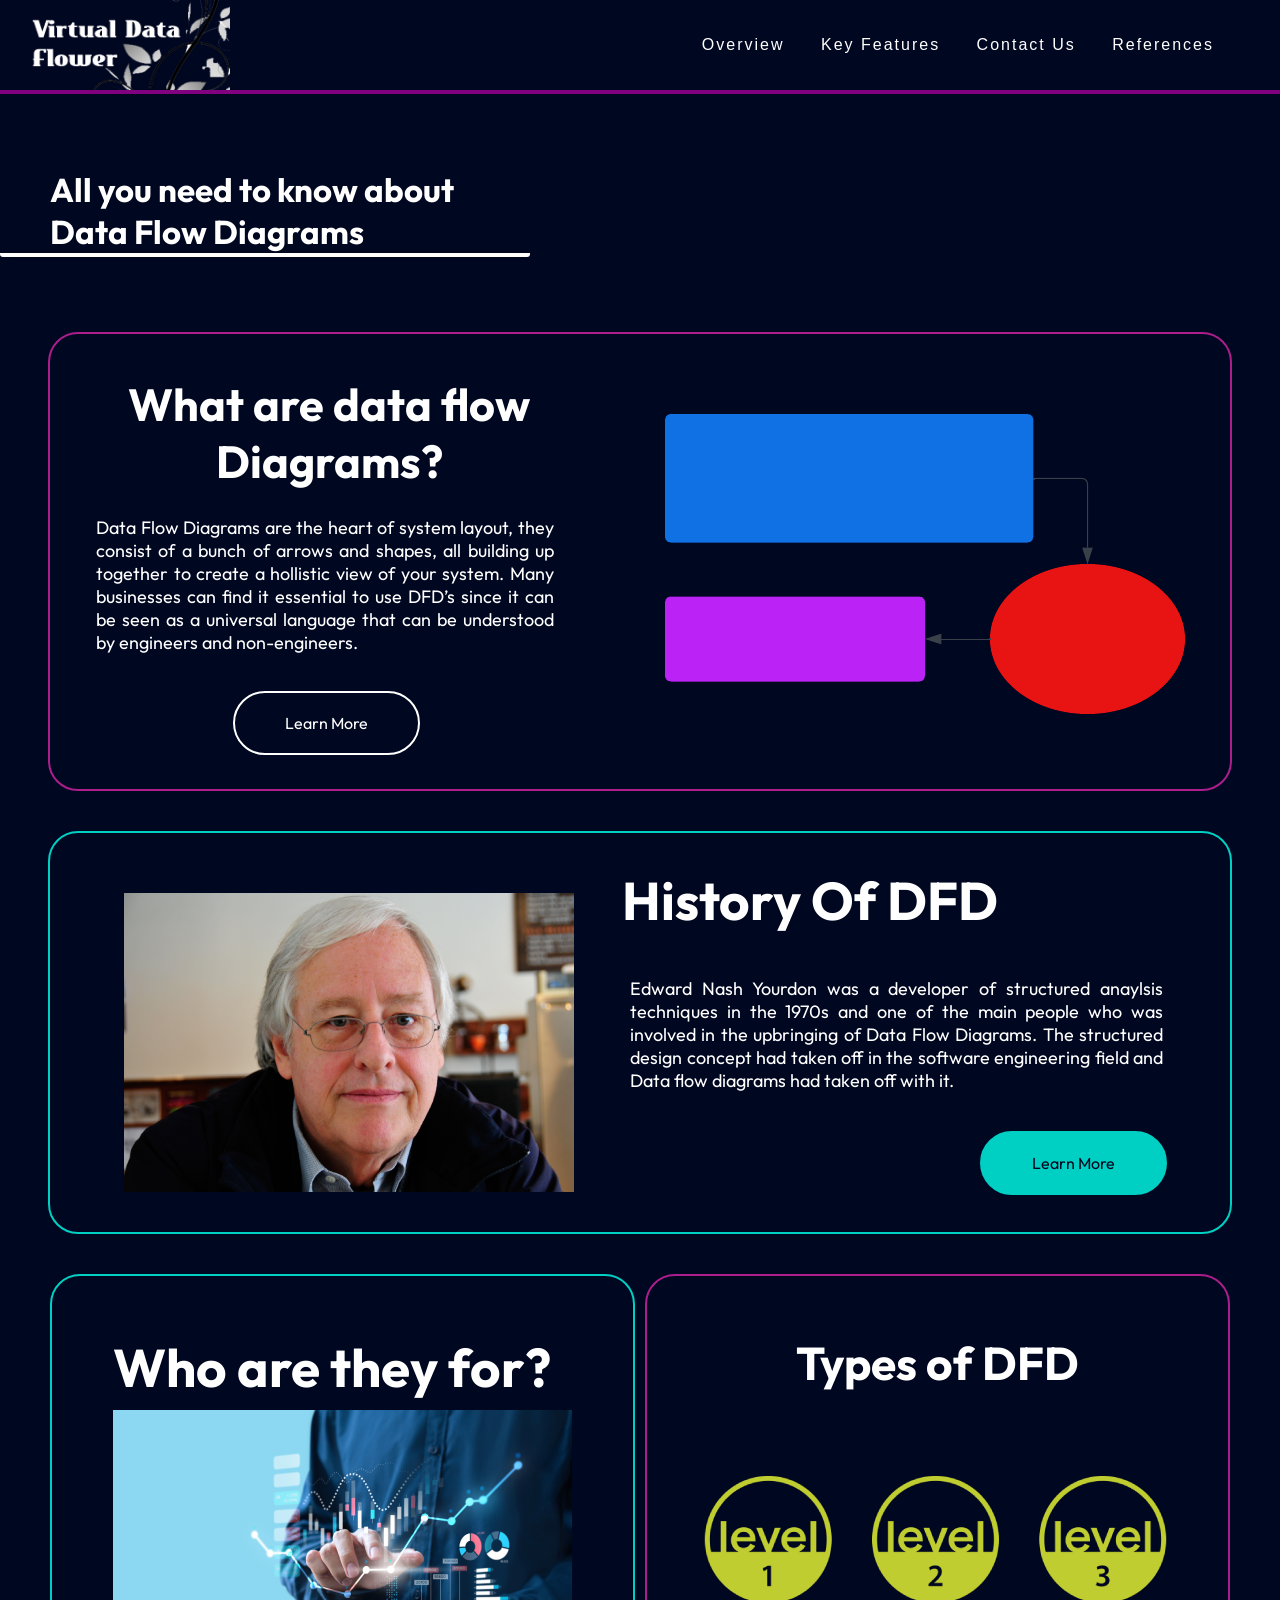
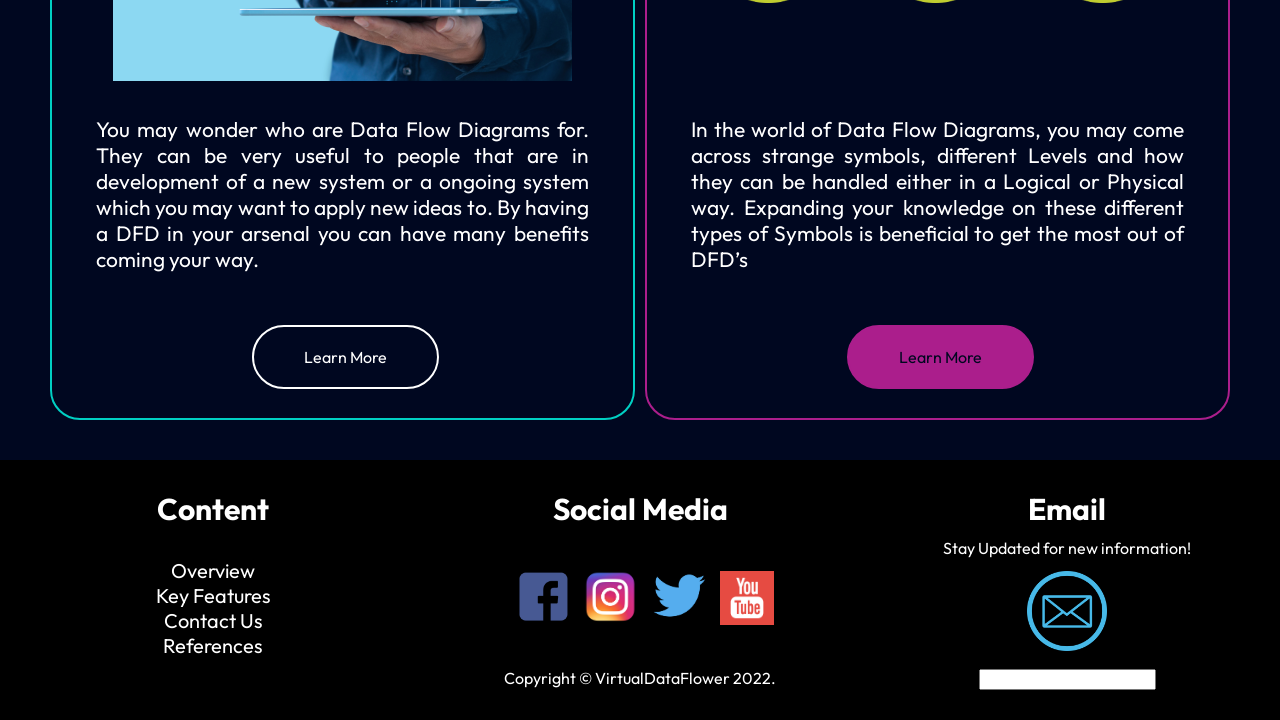
<file: DFD Html version2/index.html>
<!DOCTYPE html>
<html lang="en-GB">
<head>
      <meta charset="utf-8">
      <title>Home Page</title>
      <link rel="stylesheet" href="styles/styles.css">
      <link href='https://fonts.googleapis.com/css?family=Outfit' rel='stylesheet'>
      <link href="https://fonts.cdnfonts.com/css/allerta-stencil" rel="stylesheet">
      <meta name="description" content="This the main homepage of VirtualDataFlower, 
      all the information you need ranging from Backstory of DFD's, different types of DFD, Who they
      are used by and more.">
      <meta name="keywords" content="DataFlowDiagrams, Diagrams, Informative, Symbols, Businesses">
</head>

<body>
    <a class = logo href="index.html"><img src="images/FlowerCroppedver2.png" alt="Logo"></a>
    <div class="collapsible-menu">
        <input type="checkbox" id="menu">
        <label for="menu"></label>
        <!-- Nav bar for hamburger menu-->
        <div class = "HB-NavBar">
            <ul> 
                <li><a href="overview.html">Overview</a></li>
                <li><a href="key_features.html">Key Features</a></li>
                <li><a href="contact_us.html">Contact Us</a></li>
                <li><a href="references.html">References</a></li>
            </ul>
        </div>
        <!-- Nav bar for desktop-->
        <nav>
            <ul> 
                <li><a href="overview.html">Overview</a></li>
                <li><a href="key_features.html">Key Features</a></li>
                <li><a href="contact_us.html">Contact Us</a></li>
                <li><a href="references.html">References</a></li>
            </ul>
        </nav>
    </div>


    <header class = "main-heading">All you need to know about Data Flow Diagrams</header>

    <section id = "H_section1">

        <article> 
            <header id = "H_Heading1">What are data flow <br> Diagrams?</header>
            <p id = "H_Text1">Data Flow Diagrams are the heart of system layout, they consist of a bunch of arrows and shapes,
                all building up together to create a hollistic view of your system. Many businesses can find it
                essential to use DFD’s since it can be seen as a universal language that can be understood by engineers 
                and non-engineers. </p>
             <!-- Button will have a border and small text inside with color -->
            <footer id = "H_Button1" ><a href="overview.html">Learn More</a></footer>
        </article>

        <!-- add image here -->
        <aside><img id = "H_Img1" src="images/DFDhome.png" alt="image of imported Data Flow Diagram"></aside>
    </section>

    <br>
    <br>
    
    <section id = "H_section2">

        <article>
            <header id = "H_Heading2">History Of DFD</header>
            <p id = "H_Text2">Edward Nash Yourdon was a developer of structured anaylsis techniques in the 1970s  and one of the main people 
                who was involved in the upbringing of Data Flow Diagrams. The structured design concept had taken off in the software
                engineering field and Data flow diagrams had taken off with it.</p>

            <footer id = "H_Button2"> <a href="key_features.html"> Learn More</a></footer>
        </article>

        <aside><img id = "H_Img2" src="images/edyourdonresized.png" alt="Image of Yourdon"></aside>
    </section>

    <br>
    <br>

    <div id = "columns">
    <section id = "H_section3">
        <article>
            <header id = "H_Heading3">Who are they for?</header>
            <img id = "H_Img3" src="images/DFD2resize.png" alt="image of business analyst">
            <p id = "H_Text3">You may wonder who are Data Flow Diagrams for. They can be very useful to people that are in development of a
                new system or a ongoing system which you may want to apply new ideas to. By having a DFD in your arsenal you
                can have many benefits coming your way.</p>
            <footer id = "H_Button3"><a href="overview.html">Learn More</a></footer>
        </article>
    </section>

    <br>
    <br>

    <section id = "H_section4">
        <article>
            <header id = "H_Heading4">Types of DFD</header>
            <img id = "H_Img4" src="images/DFD3resized.png" alt="image of levels">
            <p id = "H_Text4">In the world of Data Flow Diagrams, you may come across strange  symbols, different Levels and how they can be 
                handled either in a Logical or Physical way. Expanding your knowledge on these different types of Symbols is 
                beneficial to get the most out of DFD’s</p>
            <footer id = "H_Button4"><a href="key_features.html">Learn More</a></footer>
        </article>
    </section>
    </div>

    <br>
    <br>

    <div class="grid-layout">
        <div class="FHeader">Content</div>
        <div class="FHeader">Social Media</div>
        <div class="FHeader">Email</div>
        <div class="Website-List">

            <a href="overview.html">Overview</a> <br>
            <a href="key_features.html">Key Features</a> <br>
            <a href="contact_us.html">Contact Us</a> <br>
            <a href="references.html">References</a>

        </div>
        <div class="SM-Icons">

            <img class = "FB" src="images/footericon1.png" alt="Facebook icon">
            <img class = "IG" src="images/IG_Icon.png" alt="Instagram icon">
            <img class = "TT" src="images/Twitter_Icon.png" alt="Twitter icon">
            <img class = "YT" src="images/YT_Icon.png" alt="Youtube icon">

        </div>
        <div class="Stay-Updated">Stay Updated for new information! <br> <img class = "EmailIcon" src="images/Email_Icon.png" alt="Email Icon"></div>
        <div class="Empty"></div>
        <div class="Copyright">Copyright © VirtualDataFlower 2022.</div>
        <div class="enterEmail"> <input type="text"></div>
    </div>

</body>
</html>
</file>
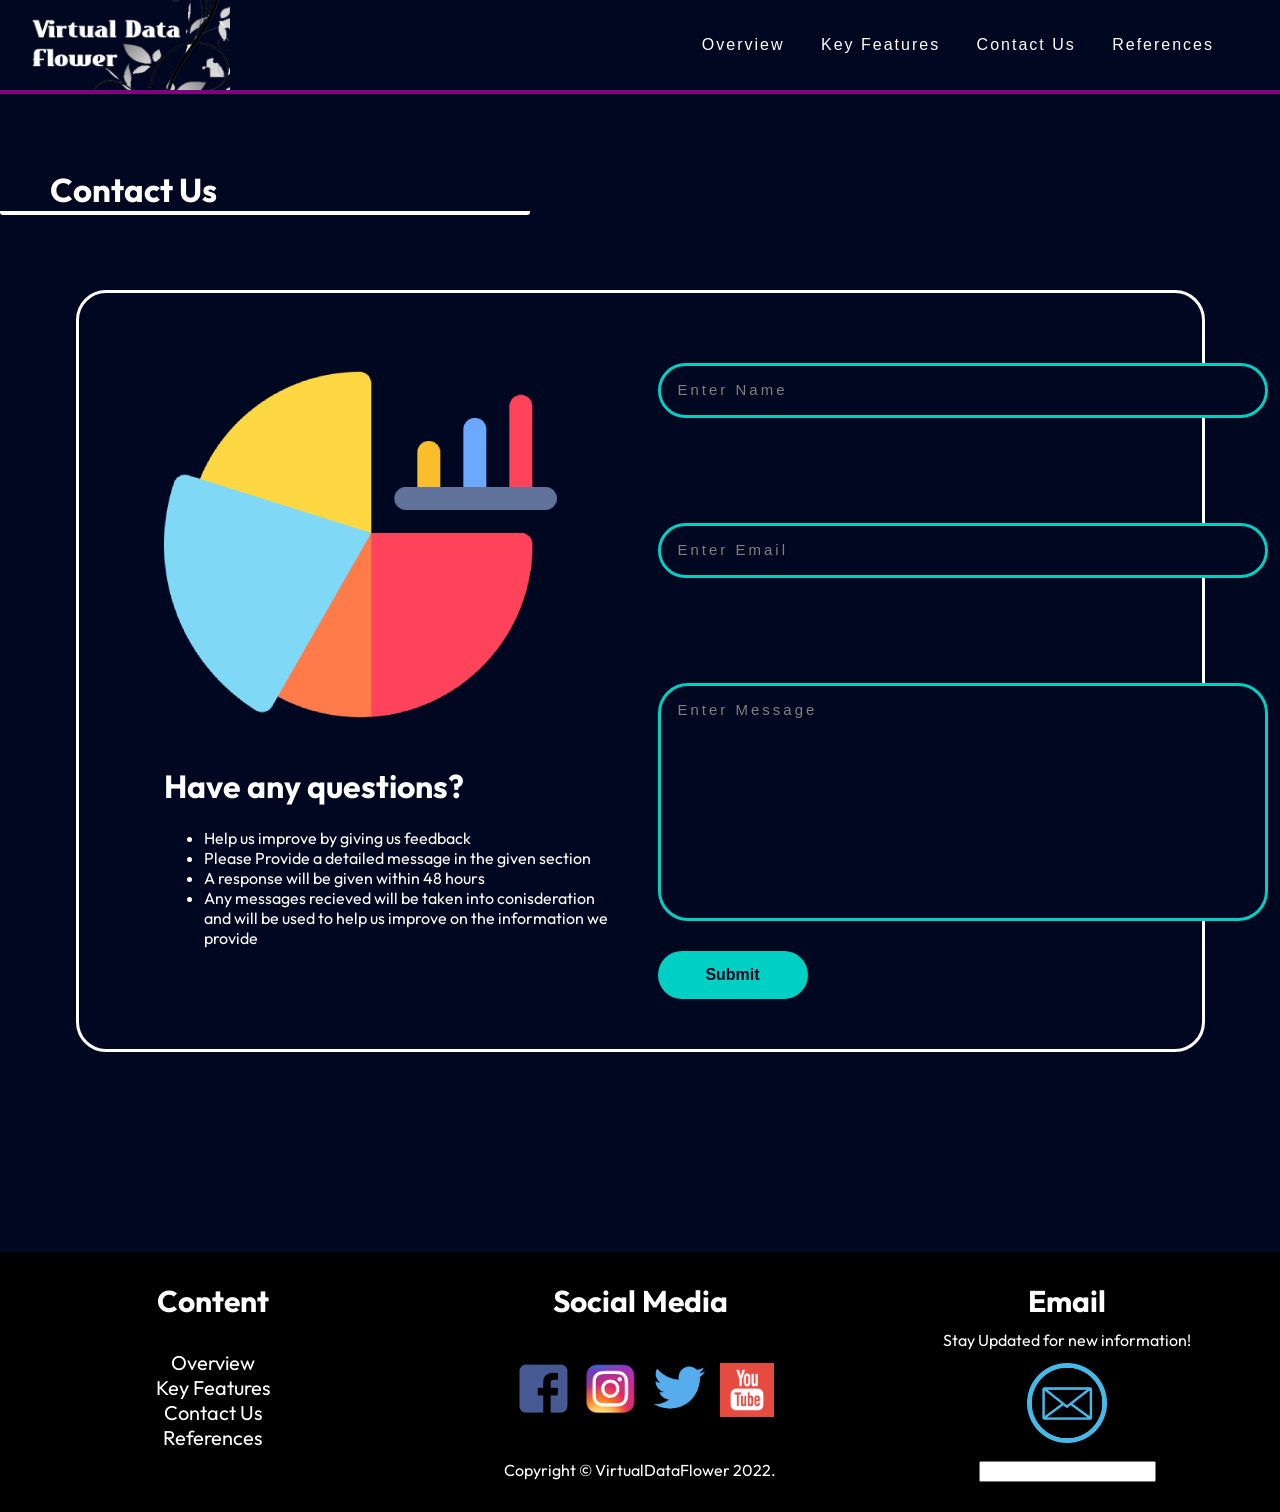
<file: DFD Html version2/contact_us.html>
<!DOCTYPE html>
<html lang="en">
<head>
    <meta charset="utf-8">
    <title>Contact Us</title>
    <link rel="stylesheet" href="styles/styles.css">
</head>

<body>
    <a class = logo href="index.html"><img src="images/FlowerCroppedver2.png" alt="Logo"></a>
    <div class="collapsible-menu">
        <input type="checkbox" id="menu">
        <label for="menu"></label>
        <!-- Nav bar for hamburger menu-->
        <div class = "HB-NavBar">
            <ul> 
                <li><a href="overview.html">Overview</a></li>
                <li><a href="key_features.html">Key Features</a></li>
                <li><a href="contact_us.html">Contact Us</a></li>
                <li><a href="references.html">References</a></li>
            </ul>
        </div>
        <!-- Nav bar for desktop-->
        <nav>
            <ul> 
                <li><a href="overview.html">Overview</a></li>
                <li><a href="key_features.html">Key Features</a></li>
                <li><a href="contact_us.html">Contact Us</a></li>
                <li><a href="references.html">References</a></li>
            </ul>
        </nav>
    </div>

    <header class = "main-heading">Contact Us</header>

    <div class = "C_Container">
        <div class = "C_extras">
            <img src="images/ContactUsresize.png" alt="Contact us resized">
            <h1>Have any questions?</h1>
            <ul>
                <li>Help us improve by giving us feedback</li>
                <li>Please Provide a detailed message in the given section</li>
                <li>A response will be given within 48 hours</li>
                <li>Any messages recieved will be taken into conisderation <br>and will be used to help us improve on the information we provide</li>
            </ul>
        </div>
        <form class="forum">
            <input type="text" class = "inputter" placeholder="Enter Name"><br>
            <input type="email" class = "inputter" placeholder="Enter Email"><br>
            <input type="text" id = "C_message" class = "inputter" placeholder="Enter Message"> <br>
            <button class = "C_Button" type="submit" onclick="alert ('Your Message has been sent!')"><a href="index.html">Submit</a></button>
        </form>
    </div>
    
    
    <div class="grid-layout">
        <div class="FHeader">Content</div>
        <div class="FHeader">Social Media</div>
        <div class="FHeader">Email</div>
        <div class="Website-List">

            <a href="overview.html">Overview</a> <br>
            <a href="key_features.html">Key Features</a> <br>
            <a href="contact_us.html">Contact Us</a> <br>
            <a href="references.html">References</a>

        </div>
        <div class="SM-Icons">

            <img class = "FB" src="images/footericon1.png" alt="Facebook Icon">
            <img class = "IG" src="images/IG_Icon.png" alt="Instagram Icon">
            <img class = "TT" src="images/Twitter_Icon.png" alt="Twitter Icon">
            <img class = "YT" src="images/YT_Icon.png" alt="Youtube Icon">

        </div>
        <div class="Stay-Updated">Stay Updated for new information! <br> <img class = "EmailIcon" src="images/Email_Icon.png" alt="Email Icon"></div>
        <div class="Empty"></div>
        <div class="Copyright">Copyright © VirtualDataFlower 2022.</div>
        <div class="enterEmail"> <input type="text"></div>
    </div>


</body>
</html>
</file>
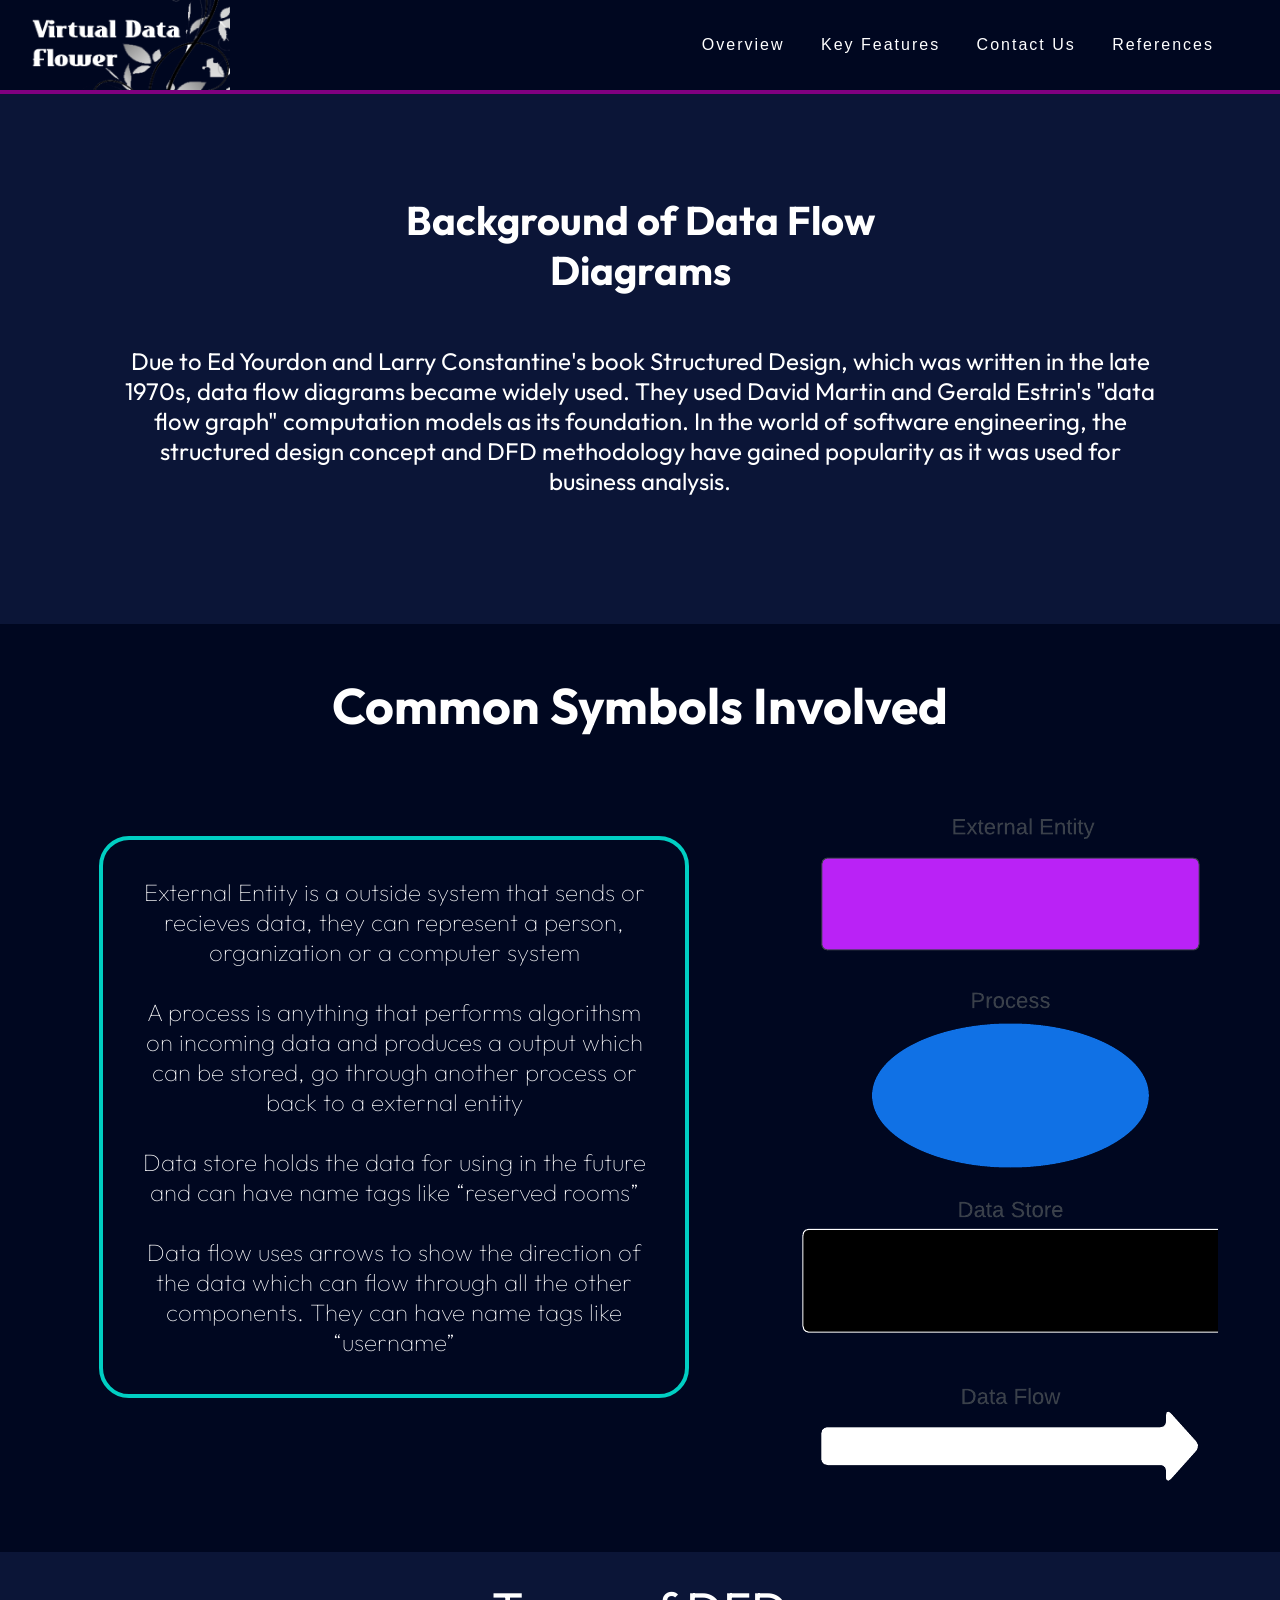
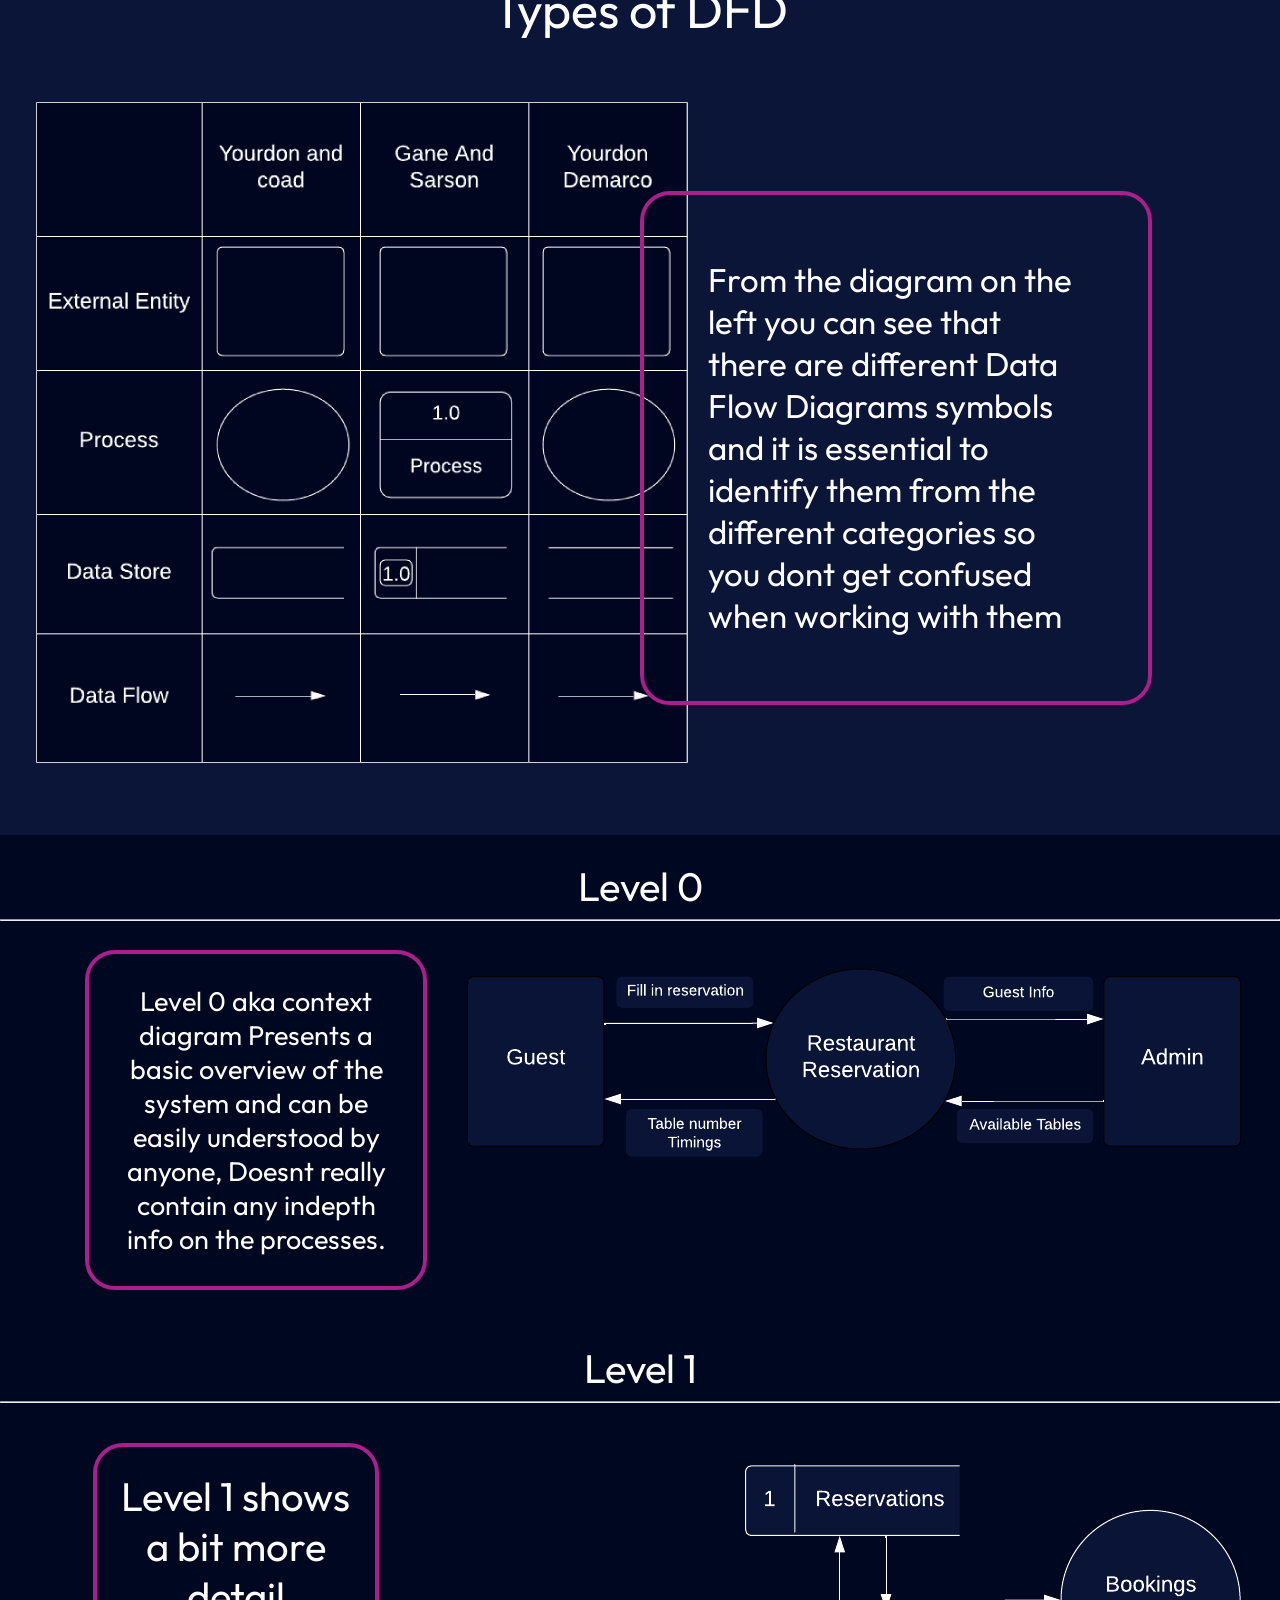
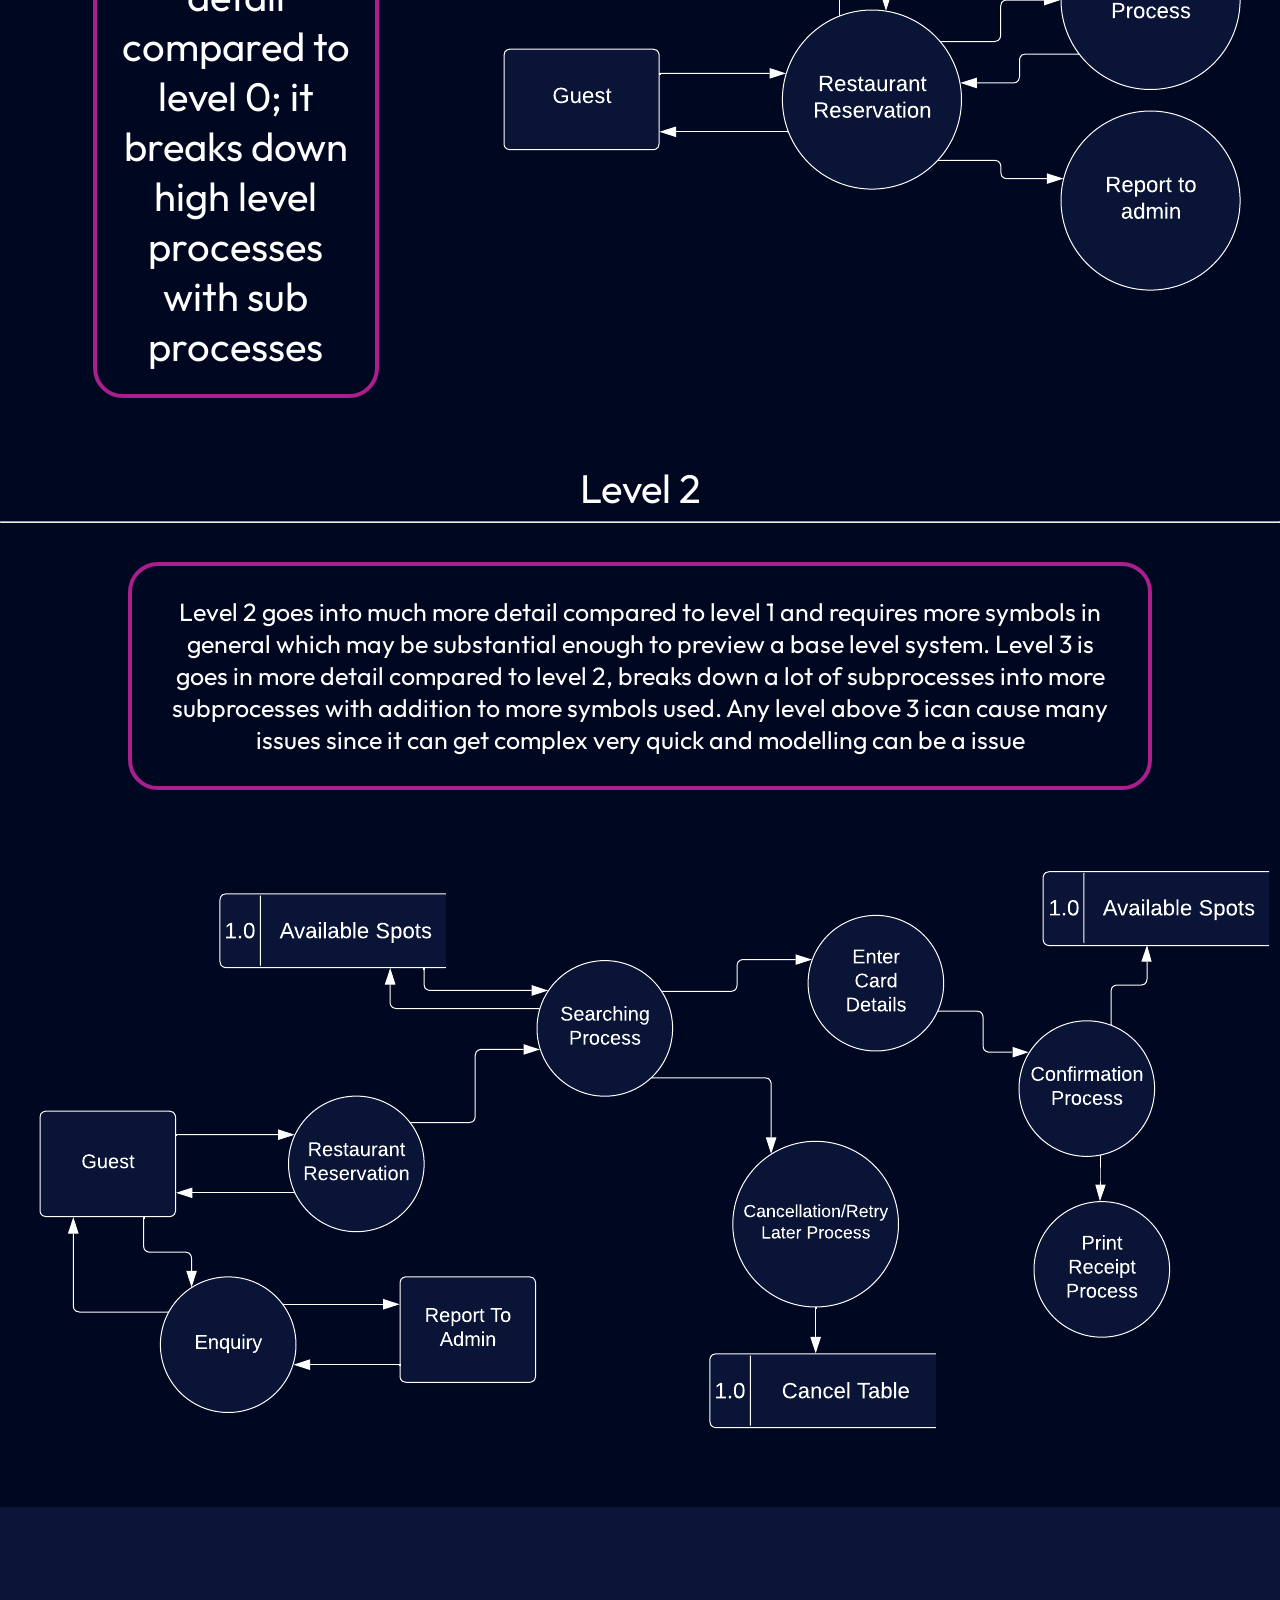
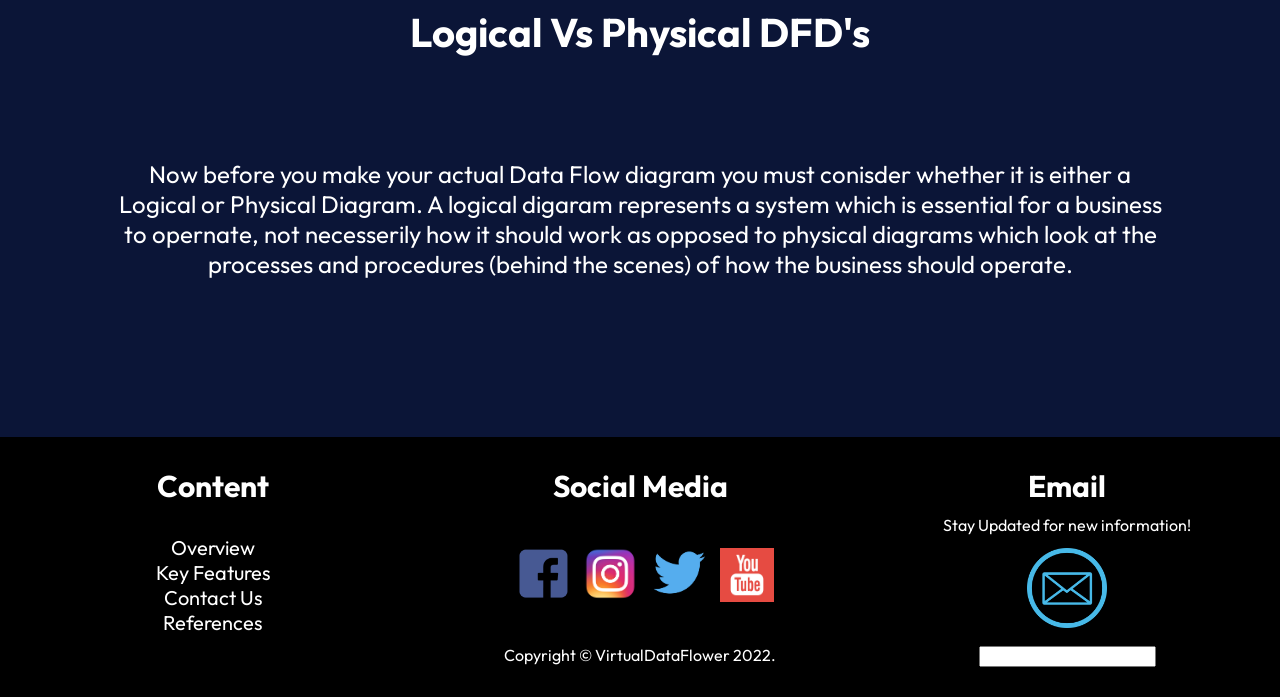
<file: DFD Html version2/key_features.html>
<!DOCTYPE html>
<html lang="en">
<head>
    <meta charset="utf-8">
    <title>Key Features</title>
    <link rel="stylesheet" href="styles/styles.css">
</head>

<body>
    <a class = logo href="index.html"><img src="images/FlowerCroppedver2.png" alt="Logo"></a>
    <div class="collapsible-menu">
        <input type="checkbox" id="menu">
        <label for="menu"></label>
        <!-- Nav bar for hamburger menu-->
        <div class = "HB-NavBar">
            <ul> 
                <li><a href="overview.html">Overview</a></li>
                <li><a href="key_features.html">Key Features</a></li>
                <li><a href="contact_us.html">Contact Us</a></li>
                <li><a href="references.html">References</a></li>
            </ul>
        </div>
        <!-- Nav bar for desktop-->
        <nav>
            <ul> 
                <li><a href="overview.html">Overview</a></li>
                <li><a href="key_features.html">Key Features</a></li>
                <li><a href="contact_us.html">Contact Us</a></li>
                <li><a href="references.html">References</a></li>
            </ul>
        </nav>
    </div>





    <section class = "K_Section1">
        <article>
            <header class = "K_Header1">Background of Data Flow Diagrams</header>
            <p class = "K_text1">Due to Ed Yourdon and Larry Constantine's book Structured Design, which was written in the late 1970s,
                 data flow diagrams became widely used. They used David Martin and Gerald Estrin's "data flow graph" 
                 computation models as its foundation. In the world of software engineering, the structured design concept 
                 and DFD methodology have gained popularity as it was used for business analysis.</p>
        </article>
    </section>

    <div></div>

    <header class = "K_Header2">Common Symbols Involved</header>

    <div class = "K_Section2g">
        <div> <div class="K_text2"> External Entity is a outside system that sends or recieves data, they can represent a person, organization or a 
            computer system <br> <br> A process is anything that performs algorithsm on incoming data and produces a output which can be stored, 
            go through another process or back to a external entity <br> <br> Data store holds the data for using in the future and can have name 
            tags like “reserved rooms” <br> <br> Data flow uses arrows to show the direction of the data which can flow through all the other components.
            They can have name tags like “username” </div></div>
        <div><img src="images/dfdsymb.png" alt="Data flow diagram symbols"></div>
    </div>

    <header class = "K_Header3">Types of DFD</header>
    <div class = "K_Section3g">
        <div class="K_Aside3"><img src="images/TableImage.png" alt="Table of Different symbols"></div>
        <div><div class="K_text3">From the diagram on the left you can see that there are different Data Flow Diagrams symbols and it is essential to identify them
            from the different categories so you dont get confused when working with them</div></div>
    </div>


    <header class= "K_Header4"> Level 0</header>
    <hr class = "UL">
    <div class="flexitems">
        
        <article class = "K_Article4">
            <p class = "K_text40">Level 0 aka context diagram Presents a basic overview of the system and can be easily understood by anyone,
                Doesnt really contain any indepth info on the processes.</p>
        </article>
        <div class="K_img1">
            <img src="images/Level0DFD.png" alt="Level 0 DFD Diagram">
        </div>
    </div>

    <header class= "K_Header4"> Level 1</header>
    <hr class = "UL">
    <div class="flexitems">
        
        <article class = "K_Article4">
            <p class = "K_text41">Level 1 shows a bit more detail compared to level 0;
                it breaks down high level processes with sub processes</p>
        </article>
        <div class="K_img1">
            <img src="images/Level1DFD.png" alt="Level 1 DFD Diagram">
        </div>
    </div>

    <header class= "K_Header4"> Level 2</header>
    <hr class="UL">
    <div class="blockitems">
        
        <article class = "K_Article4-1">
            <p class = "K_text42"> Level 2 goes into much more detail compared to level 1 
                and requires more symbols in general which may be substantial enough to preview a base level system. Level 3 
                is goes in more detail compared to level 2, breaks down a lot of subprocesses into more subprocesses with addition 
                to more symbols used. Any level above 3 ican cause many issues since it can get complex very quick and modelling 
                can be a issue </p>
        </article>
        <div class="K_img3">
            <img src="images/Level2DFD.png" alt="Level 2 DFD Diagram">
        </div>
    </div>

    <!-- Mobile HTML tags-->

    <header class = "K_Header2M">Levels Of Diagram</header>
    <p class="K_text4M">Level 0 aka context diagram Presents a basic overview of the system and can be easily understood by anyone, Doesnt really contain any indepth info on the processes. <br><br>
         Level 1 shows a bit more detail compared to level 0; it breaks down high level processes with sub processes <br><br> 
         Level 2 goes into much more detail compared to level 1 and requires more symbols in general which may be substantial enough to preview a base level system. <br><br>
        Level 3 is goes in more detail compared to level 2, breaks down a lot of subprocesses into more subprocesses with addition to more symbols used. <br><br>
         any Level above 3 can cause many issues since it can get complex very quick and modelling can be a issue </p>
    
    <br>
    <header class="K_Header41M">Level 0</header>
    <div class="K_img1M">
        <img src="images/Level0DFD.png" alt="Level 0 DFD Diagram">
    </div>


    <header class="K_Header42M">Level 1</header>
    <div class="K_img2M">
        <img src="images/Level1DFD.png" alt="Level 1 DFD Diagram">
    </div>

    <header class="K_Header43M">Level 2</header>
    <div class="K_img3M">
        <img src="images/Level2DFD.png" alt="Level 2 DFD Diagram">
    </div>

        <section class = "K_Section1">
            <header class = "K_Header1">Logical Vs Physical DFD's</header>
            <p class = "K_text1">Now before you make your actual Data Flow diagram you must conisder whether it is either a Logical or Physical Diagram.
                 A logical digaram represents a system which is essential for a business to opernate, not necesserily how it should work 
                 as opposed to physical diagrams which look at the processes and procedures (behind the scenes) of how the business should operate.</p>
        </section>

    <div class="grid-layout">
        <div class="FHeader">Content</div>
        <div class="FHeader">Social Media</div>
        <div class="FHeader">Email</div>
        <div class="Website-List">

            <a href="overview.html">Overview</a> <br>
            <a href="key_features.html">Key Features</a> <br>
            <a href="contact_us.html">Contact Us</a> <br>
            <a href="references.html">References</a>

        </div>
        <div class="SM-Icons">

            <img class = "FB" src="images/footericon1.png" alt="Facebook Icon">
            <img class = "IG" src="images/IG_Icon.png" alt="Instagram Icon">
            <img class = "TT" src="images/Twitter_Icon.png" alt="Twitter Icon">
            <img class = "YT" src="images/YT_Icon.png" alt="Youtube Icon">

        </div>
        <div class="Stay-Updated">Stay Updated for new information! <br> <img class = "EmailIcon" src="images/Email_Icon.png" alt="Email Icon"></div>
        <div class="Empty"></div>
        <div class="Copyright">Copyright © VirtualDataFlower 2022.</div>
        <div class="enterEmail"> <input type="text"></div>
    </div>



</body>
</html>
</file>
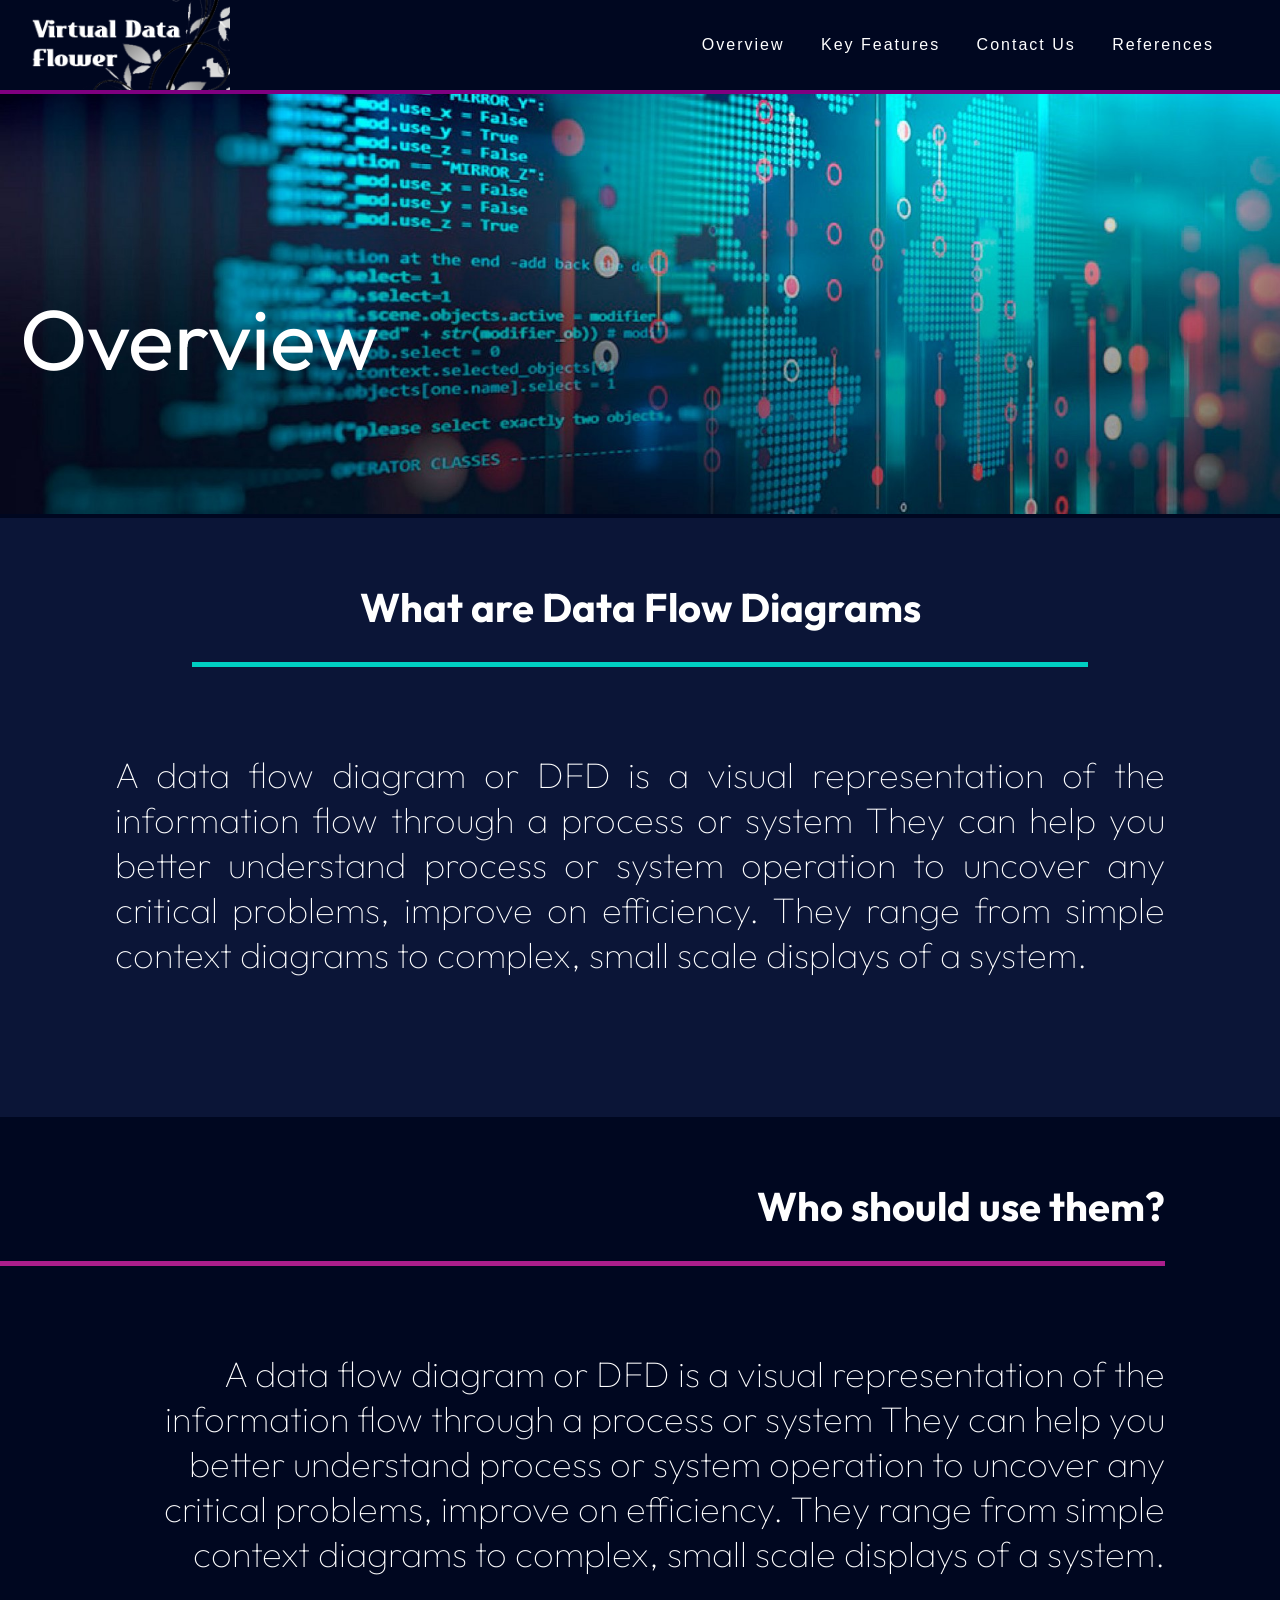
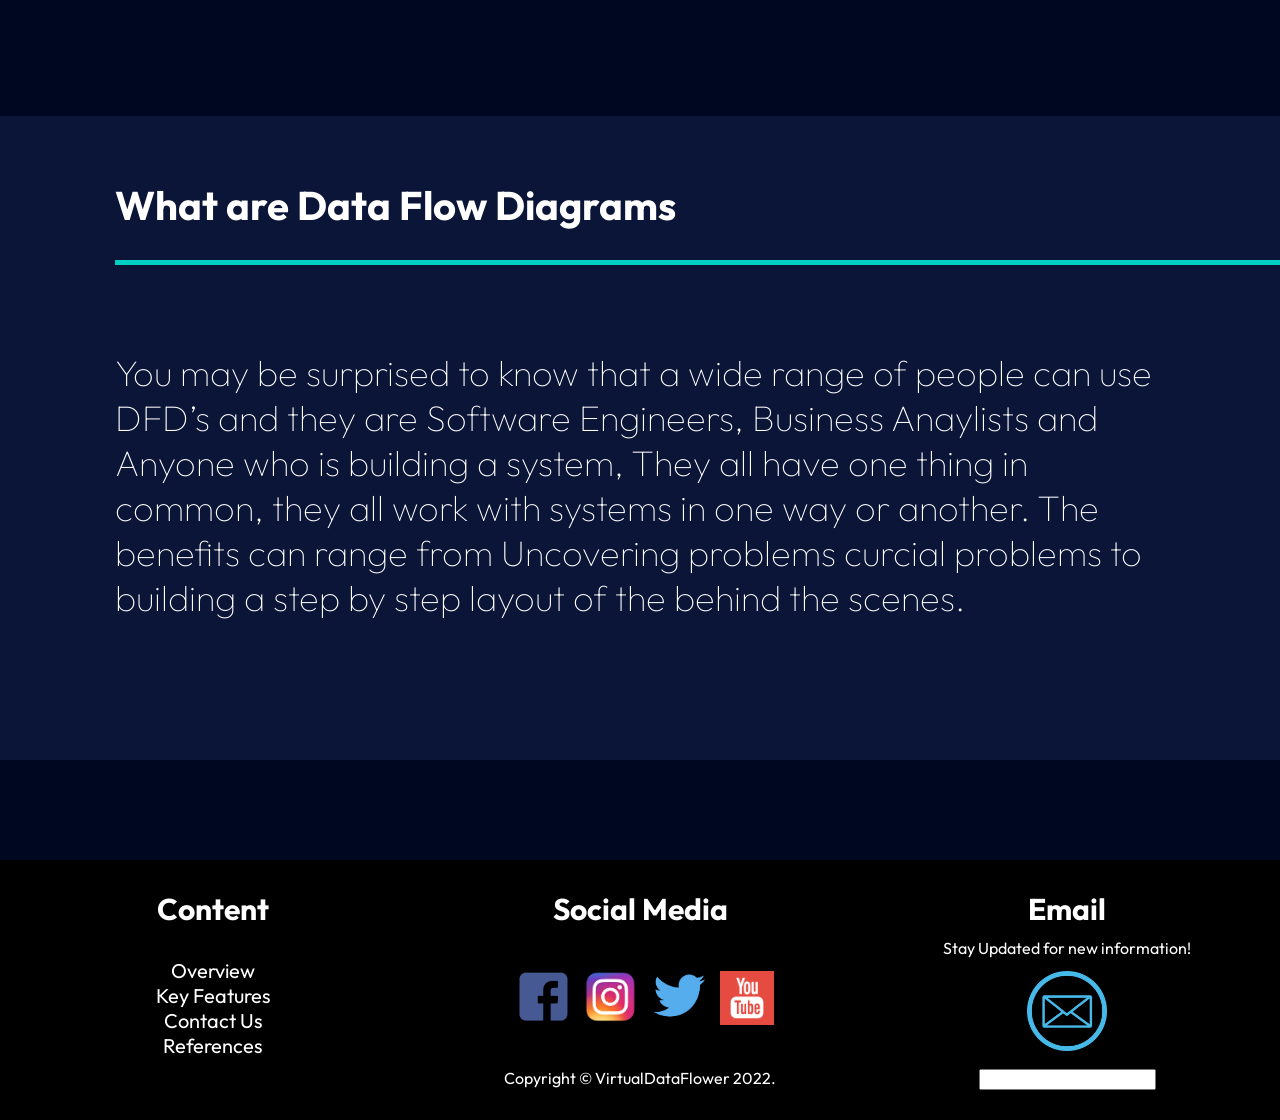
<file: DFD Html version2/overview.html>
<!DOCTYPE html>
<html lang="en">
<head>
    <meta charset="utf-8">
    <title>Overview</title>
    <link rel="stylesheet" href="styles/styles.css">
</head>

<body>
    <a class = logo href="index.html"><img src="images/FlowerCroppedver2.png" alt="Logo"></a>
    <div class="collapsible-menu">
        <input type="checkbox" id="menu">
        <label for="menu"></label>
        <!-- Nav bar for hamburger menu-->
        <div class = "HB-NavBar">
            <ul> 
                <li><a href="overview.html">Overview</a></li>
                <li><a href="key_features.html">Key Features</a></li>
                <li><a href="contact_us.html">Contact Us</a></li>
                <li><a href="references.html">References</a></li>
            </ul>
        </div>
        <!-- Nav bar for desktop-->
        <nav>
            <ul> 
                <li><a href="overview.html">Overview</a></li>
                <li><a href="key_features.html">Key Features</a></li>
                <li><a href="contact_us.html">Contact Us</a></li>
                <li><a href="references.html">References</a></li>
            </ul>
        </nav>
    </div>


    <div class="banner">
        <div class="banner-text">
            <p>Overview</p>
        </div>
        <img src="images/OverviewImage.jpg" alt="Banner Image">
    </div>

    <div class="O_Section1">
        <div class="O_Header1">
            What are Data Flow Diagrams
            <hr>
        </div>
        <div class="O_text1">
            A data flow diagram or DFD is a visual representation of the information 
            flow through a process or system They can help you better understand process 
            or system operation to uncover any critical problems, improve on efficiency. 
            They range from simple context diagrams to complex, small scale displays of a system.
        </div>
    </div>

    <div class="O_Section2">
        <div class="O_Header2">
            Who should use them?
            <hr>
        </div>
        <div class="O_text2">
            A data flow diagram or DFD is a visual representation of the information 
            flow through a process or system They can help you better understand process 
            or system operation to uncover any critical problems, improve on efficiency. 
            They range from simple context diagrams to complex, small scale displays of a system.
        </div>
    </div>

    <div class="O_Section3">
        <div class="O_Header3">
            What are Data Flow Diagrams
            <hr>
        </div>
        <div class="O_text3">
            You may be surprised to know that a wide range of people can use DFD’s and they are Software Engineers,
            Business Anaylists and Anyone who is building a system, They all have one thing in common, they all work
             with systems in one way or another. The benefits can range from Uncovering problems curcial problems to 
             building a step by step layout of the behind the scenes.
        </div>
    </div>


    <div class="grid-layout">
        <div class="FHeader">Content</div>
        <div class="FHeader">Social Media</div>
        <div class="FHeader">Email</div>
        <div class="Website-List">

            <a href="overview.html">Overview</a> <br>
            <a href="key_features.html">Key Features</a> <br>
            <a href="contact_us.html">Contact Us</a> <br>
            <a href="references.html">References</a>

        </div>
        <div class="SM-Icons">

            <img class = "FB" src="images/footericon1.png" alt="Facebook Icon">
            <img class = "IG" src="images/IG_Icon.png" alt="Instagram Icon">
            <img class = "TT" src="images/Twitter_Icon.png" alt="Twitter Icon">
            <img class = "YT" src="images/YT_Icon.png" alt="Youtube Icon">

        </div>
        <div class="Stay-Updated">Stay Updated for new information! <br> <img class = "EmailIcon" src="images/Email_Icon.png" alt="Email Icon"></div>
        <div class="Empty"></div>
        <div class="Copyright">Copyright © VirtualDataFlower 2022.</div>
        <div class="enterEmail"> <input type="text"></div>
    </div>


</body>
</html>
</file>
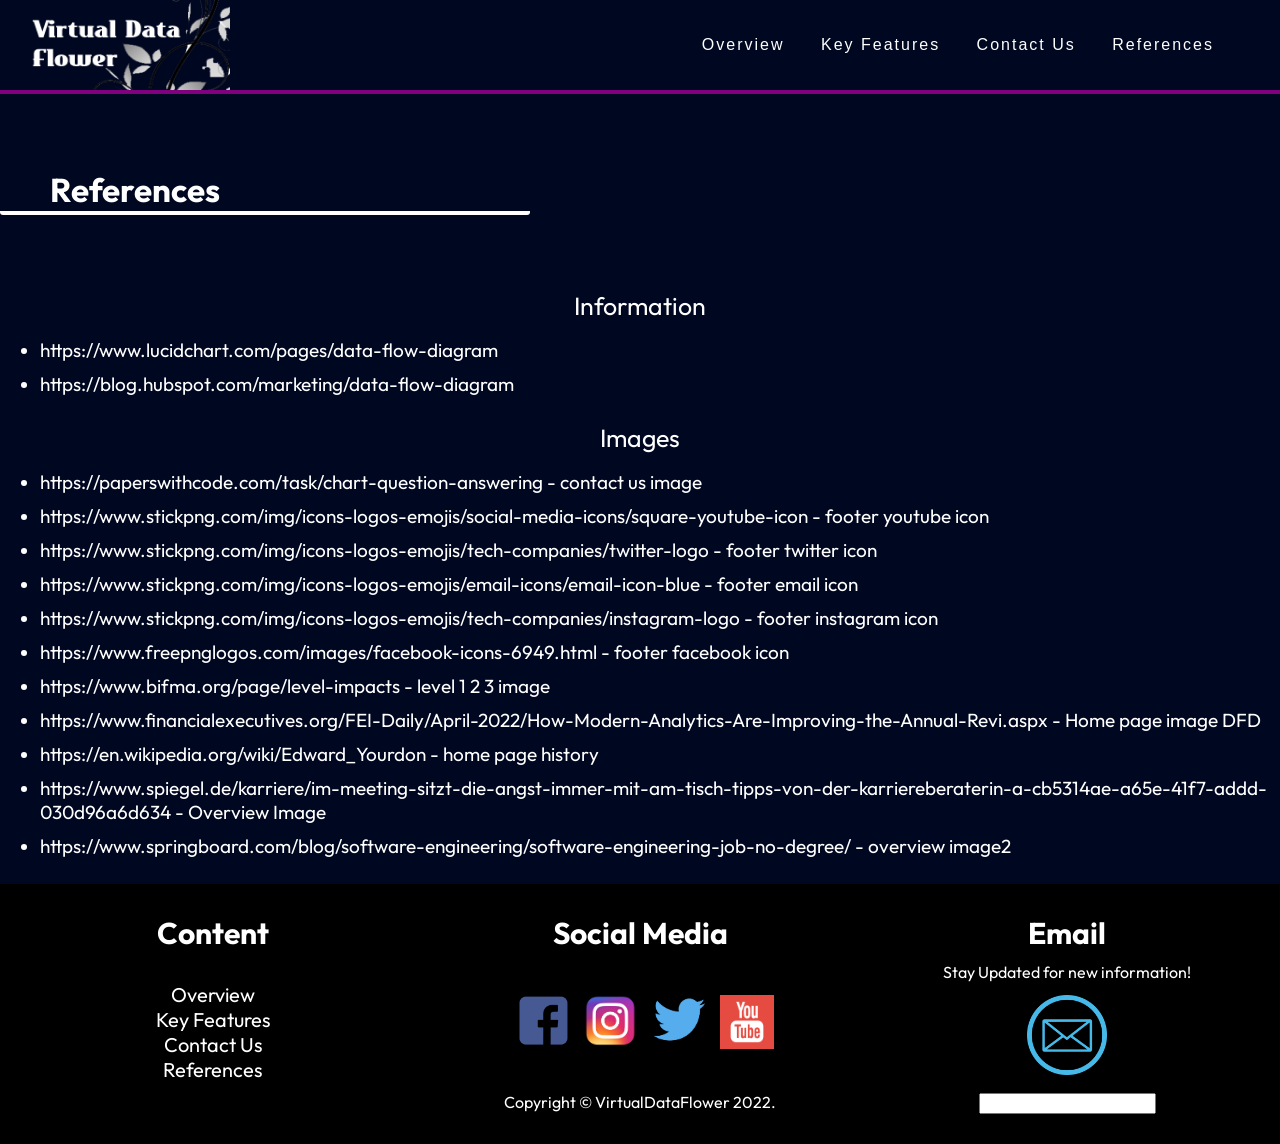
<file: DFD Html version2/references.html>
<!DOCTYPE html>
<html lang="en">
<head>
    <meta charset="utf-8">
    <title>References</title>
    <link rel="stylesheet" href="styles/styles.css">
</head> 

<body>
    <a class = logo href="index.html"><img src="images/FlowerCroppedver2.png" alt="Logo"></a>
    <div class="collapsible-menu">
        <input type="checkbox" id="menu">
        <label for="menu"></label>
        <!-- Nav bar for hamburger menu-->
        <div class = "HB-NavBar">
            <ul> 
                <li><a href="overview.html">Overview</a></li>
                <li><a href="key_features.html">Key Features</a></li>
                <li><a href="contact_us.html">Contact Us</a></li>
                <li><a href="references.html">References</a></li>
            </ul>
        </div>
        <!-- Nav bar for desktop-->
        <nav>
            <ul> 
                <li><a href="overview.html">Overview</a></li>
                <li><a href="key_features.html">Key Features</a></li>
                <li><a href="contact_us.html">Contact Us</a></li>
                <li><a href="references.html">References</a></li>
            </ul>
        </nav>
    </div>

    <header class = "main-heading">References</header>


    <header class="R_Header">Information</header>
    <ul class="R_List">
        <li>https://www.lucidchart.com/pages/data-flow-diagram </li>
        <li>https://blog.hubspot.com/marketing/data-flow-diagram</li>
    </ul>

    <Header class="R_Header">Images</Header>
    <ul class="R_List">
        <li>https://paperswithcode.com/task/chart-question-answering - contact us image </li>
        <li>https://www.stickpng.com/img/icons-logos-emojis/social-media-icons/square-youtube-icon - footer youtube icon</li>
        <li>https://www.stickpng.com/img/icons-logos-emojis/tech-companies/twitter-logo - footer twitter icon</li>
        <li>https://www.stickpng.com/img/icons-logos-emojis/email-icons/email-icon-blue - footer email icon</li>
        <li>https://www.stickpng.com/img/icons-logos-emojis/tech-companies/instagram-logo - footer instagram icon</li>
        <li>https://www.freepnglogos.com/images/facebook-icons-6949.html - footer facebook icon</li>
        <li>https://www.bifma.org/page/level-impacts - level 1 2 3 image</li>
        <li>https://www.financialexecutives.org/FEI-Daily/April-2022/How-Modern-Analytics-Are-Improving-the-Annual-Revi.aspx - Home page image DFD</li>
        <li>https://en.wikipedia.org/wiki/Edward_Yourdon - home page history</li>
        <li>https://www.spiegel.de/karriere/im-meeting-sitzt-die-angst-immer-mit-am-tisch-tipps-von-der-karriereberaterin-a-cb5314ae-a65e-41f7-addd-030d96a6d634 -  Overview Image</li>
        <li>https://www.springboard.com/blog/software-engineering/software-engineering-job-no-degree/ - overview image2</li>
    </ul>
    
    <div class="grid-layout">
        <div class="FHeader">Content</div>
        <div class="FHeader">Social Media</div>
        <div class="FHeader">Email</div>
        <div class="Website-List">

            <a href="overview.html">Overview</a> <br>
            <a href="key_features.html">Key Features</a> <br>
            <a href="contact_us.html">Contact Us</a> <br>
            <a href="references.html">References</a>

        </div>
        <div class="SM-Icons">

            <img class = "FB" src="images/footericon1.png" alt="Facebook Icon">
            <img class = "IG" src="images/IG_Icon.png" alt="Instagram Icon">
            <img class = "TT" src="images/Twitter_Icon.png" alt="Twitter Icon">
            <img class = "YT" src="images/YT_Icon.png" alt="Youtube Icon">

        </div>
        <div class="Stay-Updated">Stay Updated for new information! <br> <img class = "EmailIcon" src="images/Email_Icon.png" alt="Email Icon"></div>
        <div class="Empty"></div>
        <div class="Copyright">Copyright © VirtualDataFlower 2022.</div>
        <div class="enterEmail"> <input type="text"></div>
    </div>
    
</body>
</html>
</file>
<file: DFD Html version2/styles/styles.css>
@import url('https://fonts.cdnfonts.com/css/allerta-stencil');
@import url('https://fonts.googleapis.com/css?family=Outfit');
                

html, body {
    background-color: #000720;
    padding: 0;
    margin: 0;
    border: 0;
    color: white;
    font-family: 'Outfit';
}


/* try and be specific when you're selecting the ul, make sure to write nav ul so that and other ul doesnt get affected */

nav {
    background-color: #000720;
    color:  green;
    font-family: sans-serif;      
    letter-spacing: 2px;                            
    font-size: 16px;
    border-bottom: 4px solid purple;    
    overflow: auto;
    width: 100%;
}

nav ul {
    list-style: none;
    text-align: right;
    margin: 36px;
}

nav ul li {
    display: inline;
    margin-right: 30px;
    padding-top: 0;
}

nav ul li a {
    text-decoration: none;
    color: white;

}

nav ul li a:hover {
    border-bottom: 3px solid #00CFC3;
    padding: 1px;
}

#overview {
    border-bottom: 3px solid #00CFC3;
    padding: 1px;
}
#keyfeatures {
    border-bottom: 3px solid #00CFC3;
    padding: 1px;
}
#contactus {
    border-bottom: 3px solid #00CFC3;
    padding: 1px;
}
#references {
    border-bottom: 3px solid #00CFC3;
    padding: 1px;
}

.logo img{
    position: absolute;
    width: 230px;
    height: 90px;

}

.main-heading {
    font-size: 33px;
    font-weight: bold;
    border-bottom: 4px solid white;
    border-radius: 3px;
    padding-left: 50px;
    margin-top: 75px;
    margin-right: 750px;
    margin-bottom: 75px;
}

#H_section1 {
    position: relative;
    border: 2px solid #AB1E8C;
    width: 1180px;
    height: 455px;
    border-radius: 30px;
    margin:auto;
}

#H_Heading1 {
    position: absolute;
    text-align: center;
    font-size: 45px;
    font-weight: bold;
    margin-top: 42px;
    margin-left: 78px;
}
#H_Text1 {
    position: absolute;
    text-align: justify;
    font-size: 18px;
    margin-top: 182px;
    margin-right: 676px;
    margin-left: 46px;

}

#H_Button1 {
    position: absolute;
    margin-top: 357px;
    margin-left: 183px;
    padding: 20px;
    border: 2px solid white;
    border-radius: 186px;
}

#H_Button1 a{
    text-decoration: none;
    color: white;
    padding: 30px;
}

#H_Img1 {
    position: absolute;
    margin-left: 575px;
    margin-top: 40px;
}


#H_section2 {
    position: relative;
    border: 2px solid #00CFC3;
    width: 1180px;
    height: 399px;
    border-radius: 30px;
    margin: auto;
}

#H_Heading2 {
    position: absolute;
    text-align: left;
    font-size: 53px;
    font-weight: bold;
    margin-top: 34px;
    margin-left: 572px;
}
#H_Text2 {
    position: absolute;
    text-align: justify;
    font-size: 18px;
    margin-top: 144px;
    margin-right: 67px;
    margin-left: 580px;

}

#H_Button2 {
    position: absolute;
    margin-top: 298px;
    margin-left: 930px;
    padding: 20px;
    border: 2px solid #00CFC3;
    border-radius: 186px;
    background-color: #00CFC3;
}

#H_Button2 a{
    text-decoration: none;
    color: #000720;
    padding: 30px;
}

#H_Img2 {
    position: absolute;
    margin-left: 74px;
    margin-top: 60px;
    margin-bottom: 50px;

}

#H_section3 {
    position: relative;
    border: 2px solid #00CFC3;
    width: 581px;
    height: 742px;
    border-radius: 30px;
}

#H_Heading3 {
    position: absolute;
    text-align: left;
    font-size: 53px;
    font-weight: bold;
    margin-top: 58px;
    margin-left: 61px;
}
#H_Text3 {
    position: absolute;
    text-align: justify;
    font-size: 21px;
    margin-top: 440px;
    margin-right: 44px;
    margin-left: 44px;

}

#H_Button3 {
    position: absolute;
    margin-top: 649px;
    margin-left: 200px;
    padding: 20px;
    border: 2px solid white;
    border-radius: 186px;
}

#H_Button3 a{
    text-decoration: none;
    color: white;
    padding: 30px;
}

#H_Img3 {
    position: absolute;
    margin-left: 61px;
    margin-top: 134px;
}

#H_section4 {
    position: relative;
    border: 2px solid #AB1E8C;
    width: 581px;
    height: 742px;
    border-radius: 30px;
    margin-left: 6px;
}

#H_Heading4 {
    position: absolute;
    text-align: center;
    font-size: 46px;
    font-weight: bold;
    margin-top: 58px;
    margin-left: 149px;
}
#H_Text4 {
    position: absolute;
    text-align: justify;
    font-size: 21px;
    margin-top: 440px;
    margin-right: 44px;
    margin-left: 44px;

}

#H_Button4 {
    position: absolute;
    margin-top: 649px;
    margin-left: 200px;
    padding: 20px;
    border: 2px solid #AB1E8C;
    border-radius: 186px;
    background-color: #AB1E8C;
}

#H_Button4 a{
    text-decoration: none;
    color: #000720;
    padding: 30px;
}

#H_Img4 {
    position: absolute;
    margin-left: 29px;
    margin-top: 171px;

}

#columns {
    display: flex;
    margin: auto;
    width: 1180px;
    justify-content: space-between;
}

.banner {
    position: relative
}

.banner img{
    width: 100%;
    height: 420px;
}

.banner-text {
    position: absolute;
    font-size: 85px;
    top: 25%;
    margin-left: 20px;
}

.O_Section1 {
    display: grid;
    background-color: #0B1537;
    padding: 0;
    margin: 0;
}

.O_Header1 {
    text-align: center;
    font-size: 40px;
    padding-top: 5%;
    font-weight: bold;
}
.O_Header1 hr {
    border: none;
    background: #00CFC3;
    height: 5px;
    width: 70%;
    margin-top: 30px;
}

.O_text1 {
    padding-top: 65px;
    margin-left: 9%;
    margin-right: 9%;
    text-align: justify;
    font-size: 36px;
    font-weight: lighter;
    padding-bottom: 140px
}


.O_Section2 {
    display: grid;
    padding: 0;
    margin: 0;
}

.O_Header2 {
    text-align: right;
    font-size: 40px;
    padding-top: 5%;
    padding-right: 9%;
    font-weight: bold;
}

.O_Header2 hr {
    border: none;
    background: #AB1E8C;
    height: 5px;
    width: 100%;
    margin-top: 30px;
}

.O_text2 {
    padding-top: 65px;
    margin-left: 9%;
    margin-right: 9%;
    text-align: right;
    font-size: 36px;
    font-weight: lighter;
    padding-bottom: 140px
}

.O_Section3 {
    display: grid;
    background-color: #0B1537;
    margin: 0;
    margin-bottom: 100px;
}

.O_Header3 {
    text-align: left;
    font-size: 40px;
    padding-left: 9%;
    padding-top: 5%;
    font-weight: bold;
}

.O_Header3 hr {
    border: none;
    background: #00CFC3;
    height: 5px;
    width: 100%;
    margin-top: 30px;
}

.O_text3 {
    padding-top: 65px;
    margin-left: 9%;
    margin-right: 9%;
    text-align: left;
    font-size: 36px;
    font-weight: lighter;
    padding-bottom: 140px
}


.K_Section1 {
    position: relative;
    background-color: #0B1537;
    width: 100%;
    height: 530px;
}

.K_Header1 {
    position: absolute;
    top: 19%;
    left: 30%;
    right: 30%;
    font-size: 40px;
    font-weight: bold;
    text-align: center;
}


.K_text1 {
    position: absolute;
    top: 43%;
    left: 9%;
    right: 9%;
    font-size: 24px;
    text-align: center;
}

.K_Header2 {
    text-align: center;
    font-size: 50px;
    font-weight: bold;
    margin-top: 50px;
}

.K_Section2g {
    display: grid;
    grid-template-columns: 60% 40%;
    padding: 2%;
}


.K_text2 {
    border: 4px solid #00CFC3;
    border-radius: 30px;
    font-size: 24px;
    font-weight: lighter;
    text-align: center;
    margin: 10%;
    padding: 5%;
    
}

.K_Section3g {
    background-color: #0B1537;
    display: grid;
    grid-template-columns: 50% 50%;
}


.K_Header3 {
    background-color: #0B1537;
    text-align: center;
    font-size: 50px;
    padding: 2%;
}


.K_text3 {
    border:4px solid #AB1E8C;
    border-radius: 30px;
    font-size: 33px;
    padding: 10%;   
    margin-right: 20%;
    margin-top: 125px;
}

.K_Aside3{
    text-align: center;
    padding-bottom: 5%;
}


.flexitems {
    width: 100%;
    display: flex;
}

.blockitems {
    display: block;
}

.K_Header4 {
    margin-top: 2%;
    font-size: 40px;
    text-align: center;
}

.K_Article4 {
    width: 50%;
}   

.K_Article4-1 {
    width: 100%;
}   



.K_text40 {
    border:4px solid #AB1E8C;
    border-radius: 30px;
    font-size: 27px;
    text-align: center;
    padding: 30px;
    margin-left: 20%;
    margin-top: 5%;

}

.K_text41 {
    border:4px solid #AB1E8C;
    border-radius: 30px;
    font-size: 40px;
    text-align: center;
    padding: 5%;
    width: 50%;
    margin-left: 20%;
    margin-top: 7%;
}

.K_text42 {
    border:4px solid #AB1E8C;
    border-radius: 30px;
    font-size: 25px;
    text-align: center;
    padding: 30px;
    margin-left: 10%;
    margin-right: 10%;
    margin-top: 3%;

}

.K_img3{
    text-align: center;
    margin-left: auto;
    margin-right: auto;
}


.C_Container {
    margin: auto;
    display: grid;
    padding-top: 55px;
    padding-left: 35px;
    grid-template-columns: 50% 50%;
    width: 85%;
    border: 3px solid white;
    border-radius: 30px;
    margin-bottom: 200px;
}

.C_extras {
    padding-left: 50px;
}

.inputter {
    margin-top: 15px;
    width: 570px;
    padding: 17px;
    margin-bottom: 90px;
    outline: none;
    background-color: #000720;
    border: 3px solid #00CFC3;
    border-radius: 30px;
    color: white;

    
}

#C_message {
    padding-bottom: 200px;
    margin-bottom: 30px;
}

::placeholder {
    color: gray;
    font-size: 15px;
    letter-spacing: 3px;
}

input:focus {
    color: white;
    font-size: 15px;
    letter-spacing: 2px;
}

.C_Button {
    text-align: center;
    font-size: 16px;
    border-radius: 30px;
    background-color: #00CFC3;
    border: none;
    padding: 15px;
    margin-bottom: 50px;
    width: 150px;
}

.C_Button a {
    text-decoration: none;
    color: #000720;
    font-weight: 700;
}





.grid-layout {
    background-color: black;
    display: grid;
    grid-template-columns: 30% 40% 30%;
    text-align: center;
    padding: 30px;
}

.FHeader {
    font-size: 30px;
    font-weight: bold;
    text-align: center;
    
}
.Stay-Updated {
    padding-top: 10px;
}

.Website-List {
    margin-top: 20px;
    font-size: 20px;
    padding: 10px;
}

.Website-List a {
    text-decoration: none;
    color: white;
}

.SM-Icons {
    padding: 30px;
}

.FB {
    width: 75px;
    height: 75px;
}
.IG {
    width: 54px;
    height: 54px;
    padding-bottom: 10px;
}

.TT {
    width: 76px;
    height: 76px;
}

.YT {
    width: 54px;
    height: 54px;
    padding-bottom: 9px;
}
.EmailIcon {
    margin-top: 13px;
    width: 80px;
    height: 80px;
}
.HB-NavBar {
    visibility: hidden;
    overflow: hidden;
    display: none;
}

.K_Header2M {
    display: none;
}
.K_text4M {
    display: none;
}

.K_Header41M {
    display: none;
}
.K_img1M {
    display: none;
}
.K_Header42M {
    display: none;
}
.K_img2M {
    display: none;
}
.K_Header43M {
    display: none;
}
.K_img3M {
    display: none;
}

.R_Header {
    font-size: 25px;
    text-align: center;
}



.R_List li {
    font-size: 19px;
    padding-bottom: 10px;
}

input#menu, label {display: none;}

@media only screen and (max-width:599px)
{   
    
    .collapsible-menu label {
        display: block;
        cursor: pointer;
        background: url(../images/HamburgerMenu.png) no-repeat right;
        padding-top: 100px
    }

    input:checked +label {
        background-image: url(../images/HamburgerExit.png);
    }
    .logo img {
        position: absolute;
        width: 190px;
        height: 85px;
    }
    .HB-NavBar {
        visibility: hidden;
        overflow: hidden;
    }
    
    /* Gets rid of desktop navbar */
    nav {
        max-height: 0;
        padding: 0 0 0 0;
        border: none;     
        visibility: hidden;  
    }

    /*The toggle effect*/
    input:checked ~ label {
        background-image: url(../images/HamburgerExit.png);
       }
    
    input:checked ~ .HB-NavBar {
        display:block;
        background-color: #0B1537;
        visibility: visible;
        margin-top: 20px;
        margin-bottom: 30px;
    }
    input:checked ~ .HB-NavBar ul li{
        list-style: none;
        display: block;
        text-align: right;
        padding: 10px;
        padding-right: 20px;
    }
    input:checked ~ .HB-NavBar li a {
        text-decoration: none;
        color: white;
        display: block;
    }

       

    .main-heading {
        font-size: 21px;
        margin-right: 50px;
        padding-bottom: 10px;
        margin-top: 0;
    }


    #H_section1 {
        width: 380px;
        height: 447px;
    }

    #H_Heading1 {
        font-size: 25px;
        margin: auto;
        top: 17px;
        left: 84px;

    }

    #H_Text1 {
        margin: auto;
        font-size: 12px;
        width: 80%;
        text-align: center;
        left: 39px;
        top: 240px;
    }
    #H_Button1 {
        margin:auto;
        top: 355px;
        left: 100px;
    }

    #H_Img1 {
        margin: auto;
        width: 230px;
        height: 140px;
        left: 86px;
        top: 90px;
    }


    #H_section2 {
        width: 380px;
        height: 447px;
    }

    #H_Heading2 {
        font-size: 25px;
        margin: auto;
        top: 17px;
        left: 108px;

    }

    #H_Text2 {
        margin: auto;
        font-size: 12px;
        width: 80%;
        text-align: center;
        left: 39px;
        top: 240px;
    }
    #H_Button2 {
        margin:auto;
        top: 355px;
        left: 100px;
    }

    #H_Img2 {
        margin: auto;
        width: 230px;
        height: 150px;
        left: 80px;
        top: 65px;
    }

    #H_section3 {
        margin: auto;
        width: 380px;
        height: 447px;
    }

    #H_Heading3 {
        font-size: 25px;
        margin: auto;
        top: 17px;
        left: 95px;

    }

    #H_Text3 {
        margin: auto;
        font-size: 12px;
        width: 80%;
        text-align: center;
        left: 39px;
        top: 250px;
    }
    #H_Button3 {
        margin:auto;
        top: 355px;
        left: 100px;
    }

    #H_Img3 {
        margin: auto;
        width: 250px;
        height: 150px;
        left: 67px;
        top: 65px;
    }

    #H_section4 {
        margin: auto;
        width: 380px;
        height: 447px;
    }

    #H_Heading4 {
        font-size: 25px;
        margin: auto;
        top: 17px;
        left: 115px;

    }

    #H_Text4 {
        margin: auto;
        font-size: 12px;
        width: 80%;
        text-align: center;
        left: 39px;
        top: 229px;
    }
    #H_Button4 {
        margin:auto;
        top: 355px;
        left: 100px;
    }

    #H_Img4 {
        margin: auto;
        width: 320px;
        height: 119px;
        left: 32px;
        top: 70px;
    }

    #columns {
        display: block;
        width: auto;
    }

    .banner img {
        height: 200px;
    }

    .banner-text {
        font-size: 62px;
    }

    .O_Header1 {
        font-size: 22px;
    }
    .O_text1 {
        font-size: 22px;
        text-align: justify;
        padding-bottom: 70px;
        padding-top: 20px;
    }

    .O_Header2 {
        font-size: 22px;
    }
    .O_text2 {
        font-size: 22px;
        padding-top: 20px;
        padding-bottom: 60px;
    }

    .O_Header3 {
        font-size: 22px;
    }

    .O_text3 {
        font-size: 22px;
        padding-top: 20px;
        padding-bottom: 60px;
    }

    .K_Section1 {
        height: 300px;
    }

    .K_Header1 {
        top: 16%;
        font-size: 18px;
    }

    .K_text1 {
        top: 32%;
        font-size: 14px;
    }

    .K_Header2 {
        font-size: 26px;
    }


    .K_text2 {
        font-size: 15px;
    }


    .K_Section2g img {
        width: 200px;
        height: 400px;
        padding-top: 40%;
    }

    .K_Header3 {
        font-size: 26px;
        font-weight: bold;
    }

    .K_text3 {
        font-size: 13px;
        text-align: center;
        padding: 20px;
        margin-right: 10%;
        margin-left: 25%;
        margin-top: 30px;
        border: 2px solid #AB1E8C;
    }

    .K_Aside3 img {
        width: 300px;
    }

    .K_Header4 {
        display: none;
    }

    .K_Article4 {
        display: none;
    }
    .K_img1 img {
        display: none;
    }
    .K_text42{
        display: none;
    }
    .K_img3 img {
        display: none;
    }
    .UL {
        display: none;
    }

    .K_Header2M {
        text-align: center;
        font-size: 26px;
        font-weight: 600;
        padding-top: 7%;
    }
    .K_text4M {
        text-align: center;
        border: 3px solid #AB1E8C;
        border-radius: 30px;
        margin: 3% 8% 8% 8%;
        padding: 5% 5% 5% 5%;
    }


    .K_Header41M {
        display: block;
        text-align: center;
        font-size: 25px;
        font-weight: bold;
    }
    .K_img1M {
        display: block;
    }
    .K_img1M img {
        display: block;
        width: 100%;
        margin-left: auto;
        margin-right: auto;
    }


    .K_Header42M {
        display: block;
        text-align: center;
        font-size: 25px;
        font-weight: bold;
    }
    .K_img2M {
        display: block;
    }
    .K_img2M img {
        display: block;
        width: 100%;
        margin-left: auto;
        margin-right: auto;
    }


    .K_Header43M {
        display: block;
        text-align: center;
        font-size: 25px;
        font-weight: bold;
    }

    .K_img3M {
        display: block;
    }
    .K_img3M img {
        display: block;
        width: 96%;
        margin-left: auto;
        margin-right: auto;
    }


    .C_Container {
        padding: 0;
        grid-template-columns: 100%;
        margin-bottom: 60px;
    }

    .C_extras {
        padding: 0;
        padding-top: 20px;
    }

    .C_extras h1 {
        text-align: center;
    }
    .C_extras ul {
        text-align: center;
        width: 80%;

    }

    .C_extras img{
        display: block;
        margin: auto;
        width: 80%;

        
    }

    .inputter {
        width: 80%;
        display: block;
        margin: auto;
        margin-top: 20px;
    }

    .C_Button {
        margin-left: auto;
        margin-right: auto;
        display: block;
    }


    .FHeader {
        font-size: 20px;
    }

    .SM-Icons {
        width: 80%;
        padding: 0;
        padding-left: 12px;
    }

    .enterEmail input {
        width: 130px;
    }




}
</file>
